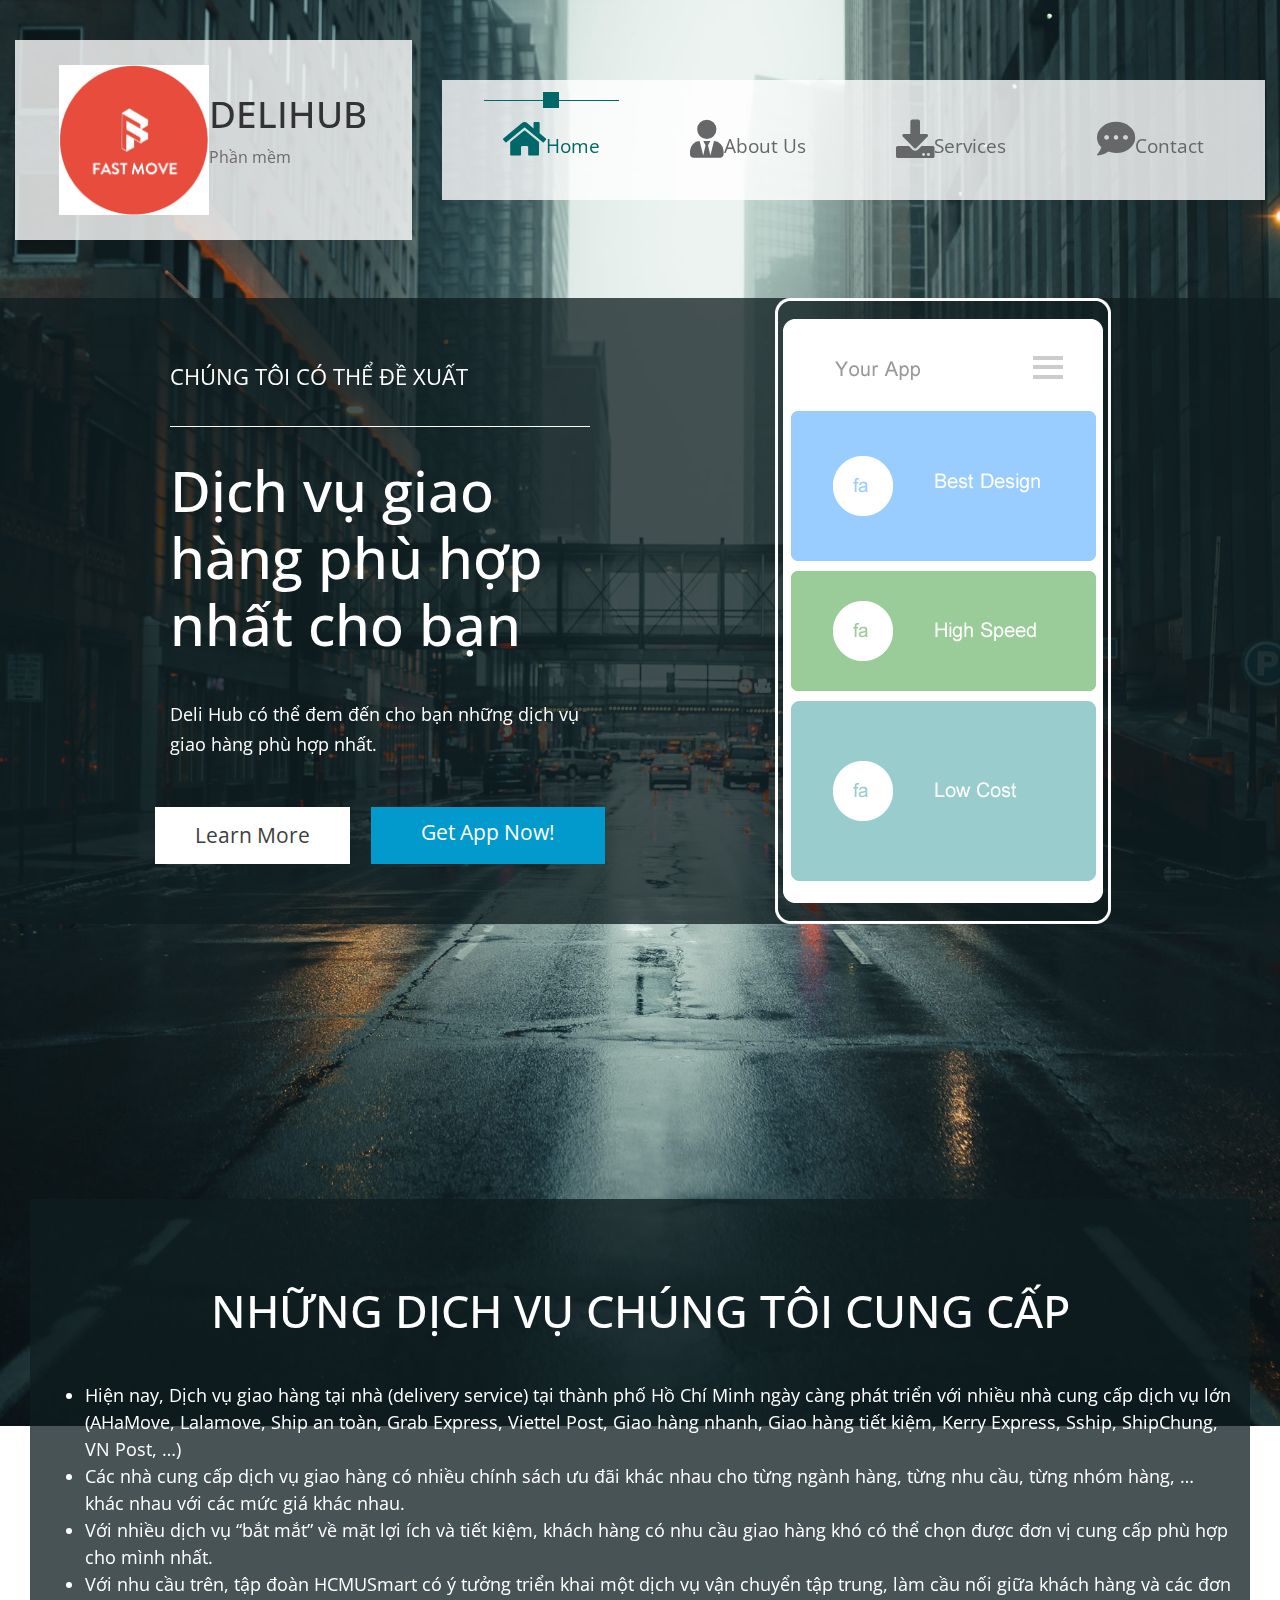
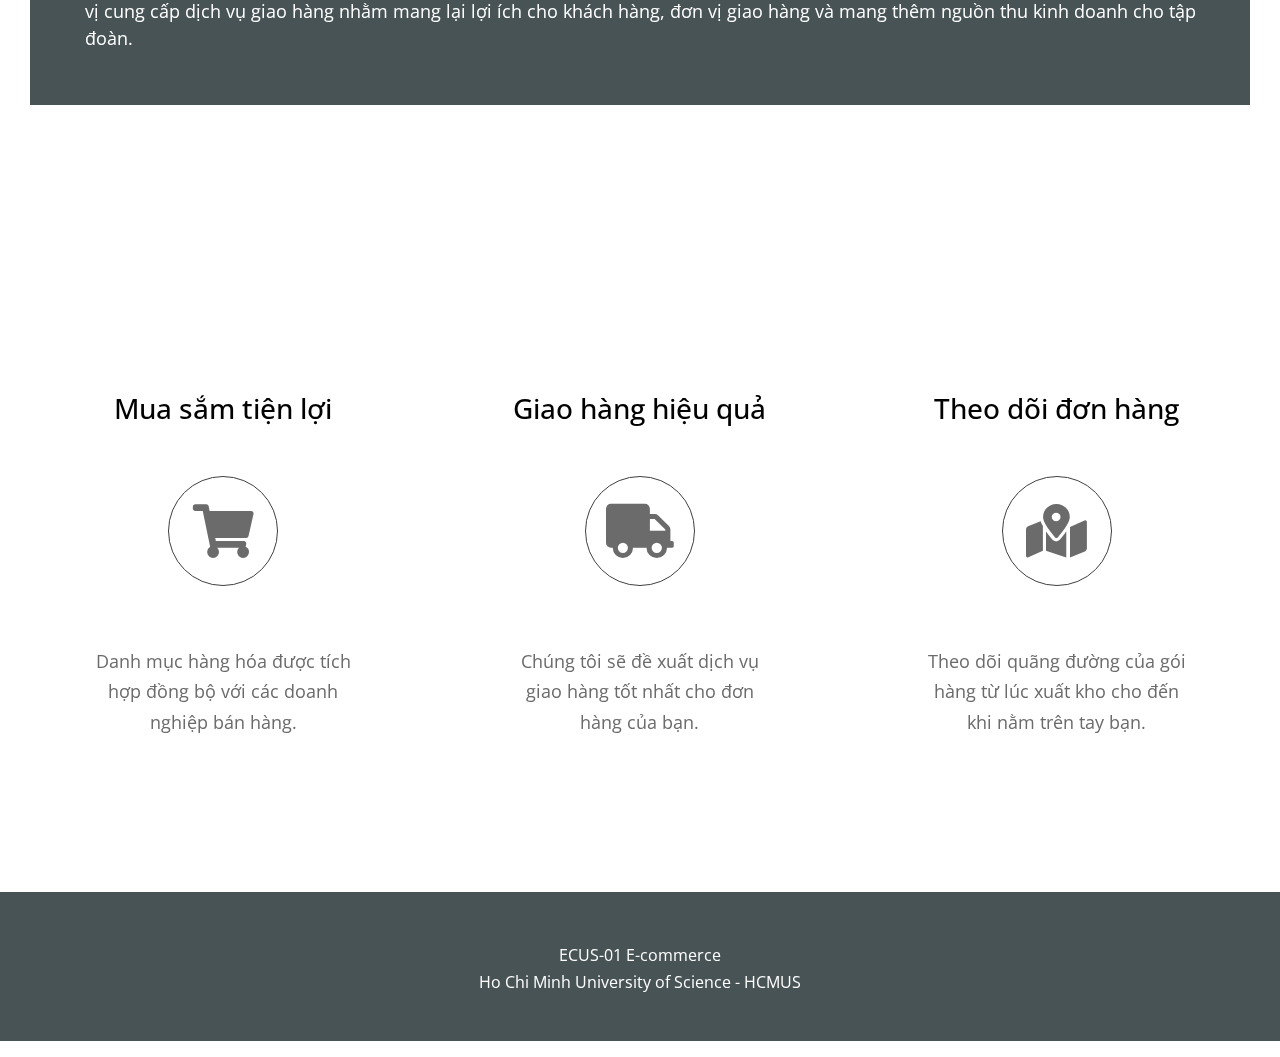
<file: index.html>
<!DOCTYPE html>
<html lang="en">
  <head>
    <meta charset="UTF-8" />
    <meta name="viewport" content="width=device-width, initial-scale=1.0" />
    <meta http-equiv="X-UA-Compatible" content="ie=edge" />
    <title>DeliHub - App Landing Page</title>

    <link rel="stylesheet" href="https://fonts.googleapis.com/css?family=Open+Sans:400,600" />
    <link rel="stylesheet" href="css/all.min.css" />
    <link rel="stylesheet" href="css/bootstrap.min.css" />
    <link rel="stylesheet" href="css/templatemo-style.css" />
<!--
Parallo Template
https://templatemo.com/tm-534-parallo
-->
  </head>
  <body>
    <div class="parallax-window" data-parallax="scroll" data-image-src="img/bg-01.jpg">
      <div class="container-fluid">
        <div class="row tm-brand-row">
          <div class="col-lg-4 col-11">
            <div class="tm-brand-container tm-bg-white-transparent">
              <!-- <i class="fas fa-2x fa-truck tm-brand-icon"></i> -->
              <img src="img/logo.png" alt="Logo" width="150" height="150">
              <div class="tm-brand-texts">
                <h1 class="text-uppercase tm-brand-name">DeliHub</h1>
                <p class="small">Phần mềm </p>
              </div>
            </div>
          </div>
          <div class="col-lg-8 col-1">
            <div class="tm-nav">
              <nav class="navbar navbar-expand-lg navbar-light tm-bg-white-transparent tm-navbar">
                <button class="navbar-toggler" type="button"
                  data-toggle="collapse" data-target="#navbarNav"
                  aria-controls="navbarNav" aria-expanded="false" aria-label="Toggle navigation">
                  <span class="navbar-toggler-icon"></span>
                </button>
                <div class="collapse navbar-collapse" id="navbarNav">
                  <ul class="navbar-nav">
                    <li class="nav-item green-highlight active">
                      <div class="tm-nav-link-highlight"></div>
                      <a class="nav-link" href="#"><i class="fas fa-2x fa-home"></i>Home <span class="sr-only">(current)</span></a>
                    </li>
                    <li class="nav-item">
                      <div class="tm-nav-link-highlight"></div>
                      <a class="nav-link" href="about.html"><i class="fas fa-2x fa-user-tie"></i>About Us</a>
                    </li>
                    <li class="nav-item">
                      <div class="tm-nav-link-highlight"></div>
                      <a class="nav-link" href="services.html"><i class="fas fa-2x fa-download"></i>Services</a>
                    </li>
                    <li class="nav-item">
                      <div class="tm-nav-link-highlight"></div>
                      <a class="nav-link" href="https://www.facebook.com/FastMove-107982028224667/?ref=page_internal"><i class="fas fa-2x fa-comment-dots"></i>Contact</a>
                    </li>
                  </ul>
                </div>
              </nav>
            </div>
          </div>
        </div>

        <section class="row" id="tmHome">
          <div class="col-12 tm-home-container tm-bg-black-transparent">
            <div class="text-white tm-home-left">
              <p class="text-uppercase tm-slogan">Chúng tôi có thể đề xuất</p>
              <hr class="tm-home-hr" />
              <h2 class="tm-home-title">Dịch vụ giao hàng phù hợp nhất cho bạn</h2>
              <p class="tm-home-text">
                Deli Hub có thể đem đến cho bạn những dịch vụ giao hàng phù hợp nhất.
              </p>
              <div class="row justify-content-around">
                <a href="#tmFeatures" class="col-auto mr-auto btn btn-primary">Learn More</a>
                <a href="services.html" class="col-auto btn btn-secondary">Get App Now!</a>
              </div>
            </div>
            <div class="tm-home-right">
              <img src="img/mobile-screen.png" alt="App on Mobile mockup" />
            </div>
          </div>
        </section>
        <!-- Discription -->
        <div class="row" id="tmFeatures">
          <div class="col-12">
            <div class="parallax-window tm-services-parallax-header"
                 data-parallax="scroll"
                 data-z-index="101"
                 data-image-src="img/coffee-glass.jpg">

                 <div class="tm-bg-black-transparent text-left tm-services-header">
                    <h2 class="text-uppercase text-center tm-services-page-title">Những dịch vụ chúng tôi cung cấp</h2>
                    <p class="tm-services-description mb-0 small">
                      <ul>
                        <li>                      
                          Hiện nay, Dịch vụ giao hàng tại nhà (delivery service) tại thành phố Hồ
                          Chí Minh ngày càng phát triển với nhiều nhà cung cấp dịch vụ lớn
                          (AHaMove, Lalamove, Ship an toàn, Grab Express, Viettel Post, Giao
                          hàng nhanh, Giao hàng tiết kiệm, Kerry Express, Sship, ShipChung, VN
                          Post, …)
                        </li>
                        <li>
                          Các nhà cung cấp dịch vụ giao hàng có nhiều chính sách ưu đãi khác
                          nhau cho từng ngành hàng, từng nhu cầu, từng nhóm hàng, … khác
                          nhau với các mức giá khác nhau.
                        </li>
                        <li>
                          Với nhiều dịch vụ “bắt mắt” về mặt lợi ích và tiết kiệm, khách hàng có
                          nhu cầu giao hàng khó có thể chọn được đơn vị cung cấp phù hợp cho
                          mình nhất. 
                        </li>
                        <li>
                          Với nhu cầu trên, tập đoàn HCMUSmart có ý tưởng triển khai một dịch
                          vụ vận chuyển tập trung, làm cầu nối giữa khách hàng và các đơn vị
                          cung cấp dịch vụ giao hàng nhằm mang lại lợi ích cho khách hàng, đơn
                          vị giao hàng và mang thêm nguồn thu kinh doanh cho tập đoàn.
                        </li>
                      </ul>
                    </p>
                </div>
            </div>
          </div>  
        </div> 
        <!-- Features -->
        <div class="row" id="tmFeatures">
          <div class="col-lg-4">
            <div class="tm-bg-white-transparent tm-feature-box">
            <h3 class="tm-feature-name">Mua sắm tiện lợi</h3>
            
            <div class="tm-feature-icon-container">
                <i class="fas fa-3x fa-shopping-cart"></i>
            </div>

            <p class="text-center">Danh mục hàng hóa được tích hợp đồng bộ với các doanh nghiệp bán hàng.</p>
            </div>
          </div>

          <div class="col-lg-4">
            <div class="tm-bg-white-transparent tm-feature-box">
                <h3 class="tm-feature-name">Giao hàng hiệu quả</h3>

                <div class="tm-feature-icon-container">
                    <i class="fas fa-3x fa-truck"></i>
                </div>
                <p class="text-center">Chúng tôi sẽ đề xuất dịch vụ giao hàng tốt nhất cho đơn hàng của bạn.
                </p>
            </div>
          </div>

          <div class="col-lg-4">
            <div class="tm-bg-white-transparent tm-feature-box">
                <h3 class="tm-feature-name">Theo dõi đơn hàng</h3>

                <div class="tm-feature-icon-container">
                    <i class="fas fa-3x fa-map-marked-alt"></i>
                </div>
                <p class="text-center">Theo dõi quãng đường của gói hàng từ lúc xuất kho cho đến khi nằm trên tay bạn.
                </p>
            </div>
          </div>
        </div>

        <!-- Page footer -->
        <footer class="row">
          <p class="col-12 text-white text-center tm-copyright-text tm-bg-black-transparent">
            ECUS-01 E-commerce<br> Ho Chi Minh University of Science - HCMUS
          </p>
        </footer>
      </div>
      <!-- .container-fluid -->
    </div>

    <script src="js/jquery.min.js"></script>
    <script src="js/parallax.min.js"></script>
    <script src="js/bootstrap.min.js"></script>
  </body>
</html>
</file>
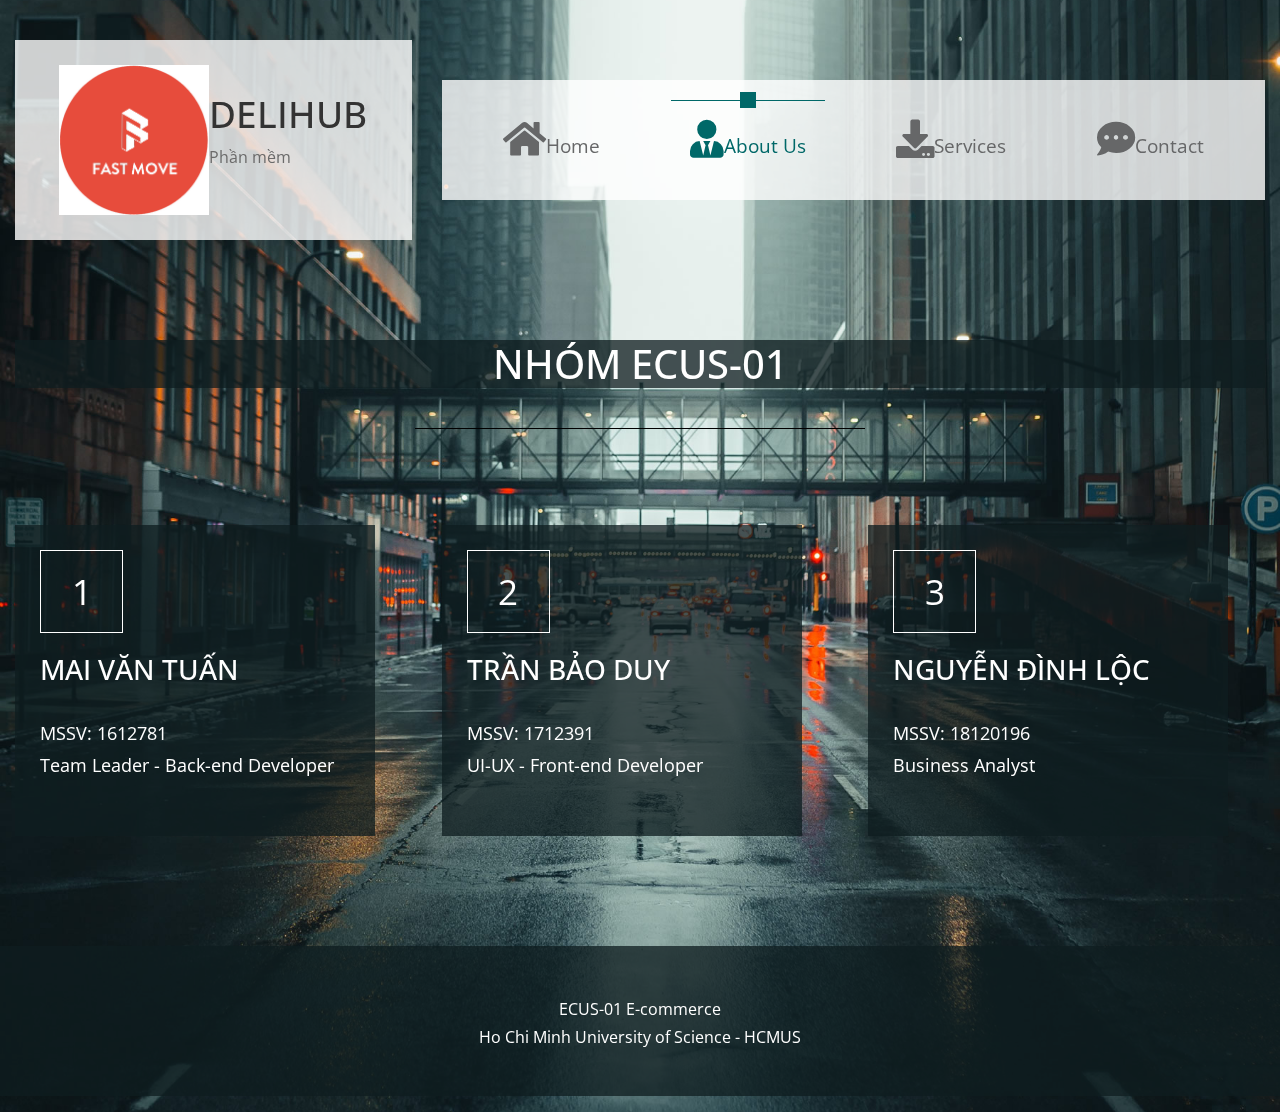
<file: about.html>
<!DOCTYPE html>
<html lang="en">
  <head>
    <meta charset="UTF-8" />
    <meta name="viewport" content="width=device-width, initial-scale=1.0" />
    <meta http-equiv="X-UA-Compatible" content="ie=edge" />
    <title>DeliHub - About Page</title>

    <link rel="stylesheet" href="https://fonts.googleapis.com/css?family=Open+Sans:400,600" />
    <link rel="stylesheet" href="css/all.min.css" />
    <link rel="stylesheet" href="css/bootstrap.min.css" />
    <link rel="stylesheet" href="css/templatemo-style.css" />
  </head>
  <body>
    <div class="parallax-window" data-parallax="scroll" data-image-src="img/bg-01.jpg">
      <div class="container-fluid">
        <div class="row tm-brand-row">
          <div class="col-lg-4 col-11">
            <div class="tm-brand-container tm-bg-white-transparent">
              <!-- <i class="fas fa-2x fa-truck tm-brand-icon"></i> -->
              <img src="img/logo.png" alt="Logo" width="150" height="150">
              <div class="tm-brand-texts">
                <h1 class="text-uppercase tm-brand-name">DeliHub</h1>
                <p class="small">Phần mềm </p>
              </div>
            </div>
          </div>
          <div class="col-lg-8 col-1">
            <div class="tm-nav">
              <nav class="navbar navbar-expand-lg navbar-light tm-bg-white-transparent tm-navbar">
                <button class="navbar-toggler" type="button"
                  data-toggle="collapse" data-target="#navbarNav"
                  aria-controls="navbarNav" aria-expanded="false" aria-label="Toggle navigation">
                  <span class="navbar-toggler-icon"></span>
                </button>
                <div class="collapse navbar-collapse" id="navbarNav">
                  <ul class="navbar-nav">
                    <li class="nav-item ">
                      <div class="tm-nav-link-highlight"></div>
                      <a class="nav-link" href="index.html"><i class="fas fa-2x fa-home"></i>Home </a>
                    </li>
                    <li class="nav-item green-highlight  active">
                      <div class="tm-nav-link-highlight"></div>
                      <a class="nav-link" href="about.html"><i class="fas fa-2x fa-user-tie"></i>About Us <span class="sr-only">(current)</span></a>
                    </li>
                    <li class="nav-item">
                      <div class="tm-nav-link-highlight"></div>
                      <a class="nav-link" href="services.html"><i class="fas fa-2x fa-download"></i>Services</a>
                    </li>
                    <li class="nav-item">
                      <div class="tm-nav-link-highlight"></div>
                      <a class="nav-link" href=""><i class="fas fa-2x fa-comment-dots"></i>Contact</a>
                    </li>
                  </ul>
                </div>
              </nav>
            </div>
          </div>
        </div>

        <!-- About -->
        <section class="row" id="tmAbout">
          <header class="col-12 tm-about-header">
            <h2 class="text-uppercase text-center text-white tm-bg-black-transparent tm-about-page-title">NHÓM ECUS-01</h2>
            <hr class="tm-about-title-hr">
          </header>
          <div class="col-lg-4">
            <div class="tm-bg-black-transparent tm-about-box">
              <div class="tm-about-number-container">1</div>              
              <h3 class="tm-about-name">Mai Văn Tuấn</h3>
              <p class="tm-about-description">
                MSSV: 1612781<br>
                Team Leader - Back-end Developer
              </p>
            </div>
          </div>

          <div class="col-lg-4">
            <div class="tm-bg-black-transparent tm-about-box">
              <div class="tm-about-number-container">2</div>              
              <h3 class="tm-about-name">Trần Bảo Duy</h3>
              <p class="tm-about-description">
                MSSV: 1712391<br>
                UI-UX - Front-end Developer
              </p>
            </div>
          </div>

          <div class="col-lg-4">
            <div class="tm-bg-black-transparent tm-about-box">
              <div class="tm-about-number-container">3</div>              
              <h3 class="tm-about-name">Nguyễn Đình Lộc</h3>
              <p class="tm-about-description">
                MSSV: 18120196<br>
                Business Analyst
              </p>
            </div>
          </div>
        </section>
        <!-- Page footer -->
        <footer class="row">
          <p class="col-12 text-white text-center tm-copyright-text tm-bg-black-transparent">
            ECUS-01 E-commerce<br> Ho Chi Minh University of Science - HCMUS
          </p>
        </footer>
      </div>
      <!-- .container-fluid -->
    </div>

    <script src="js/jquery.min.js"></script>
    <script src="js/parallax.min.js"></script>
    <script src="js/bootstrap.min.js"></script>
  </body>
</html>
</file>
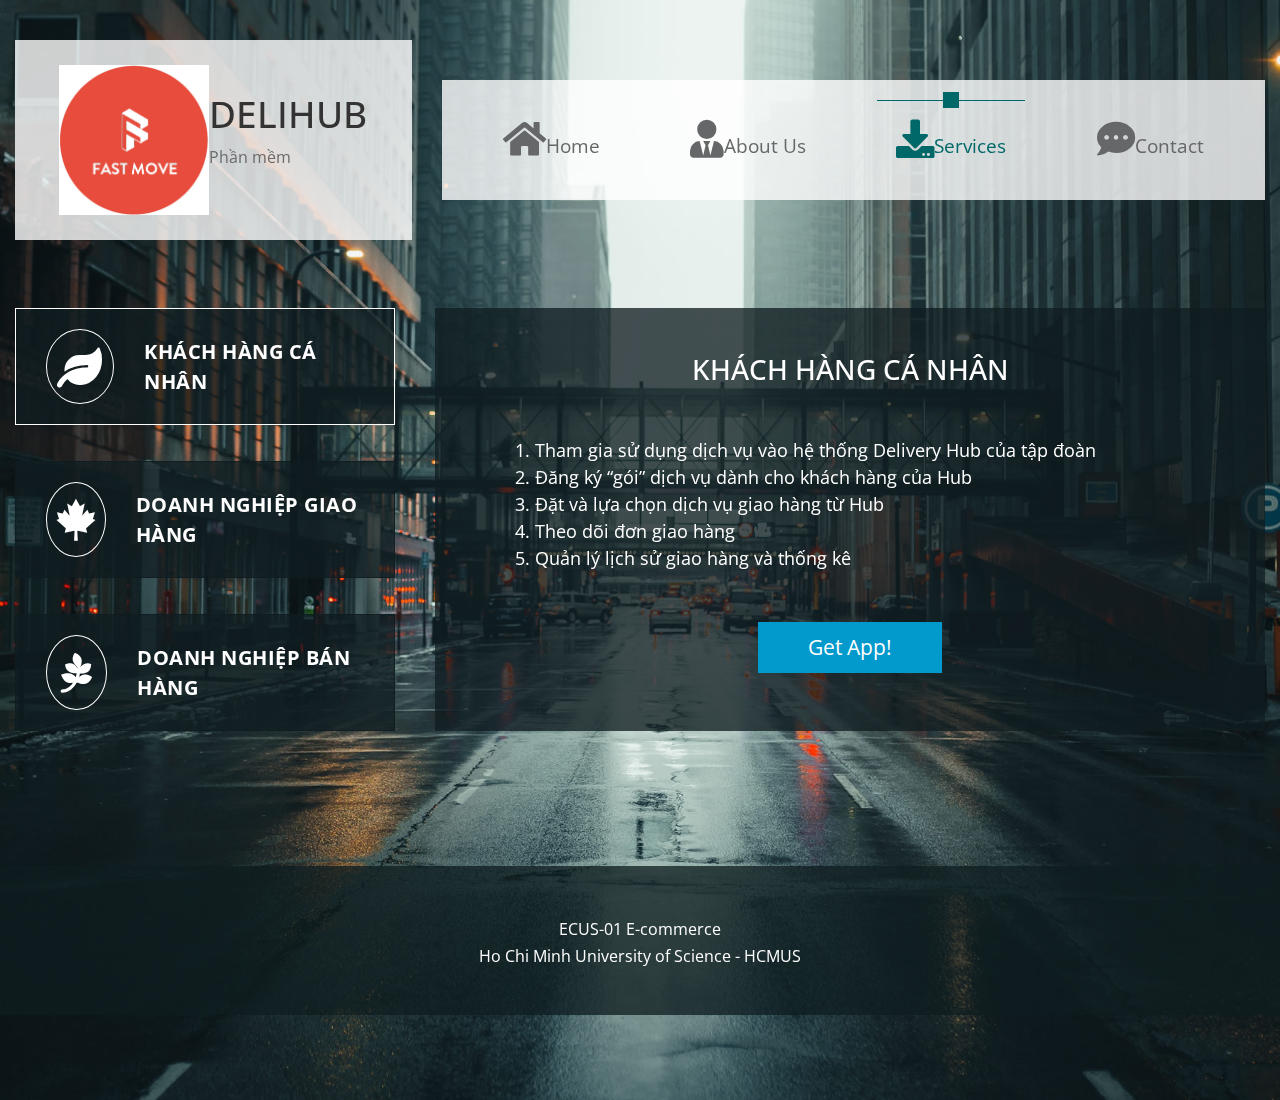
<file: services.html>
<!DOCTYPE html>
<html lang="en">
  <head>
    <meta charset="UTF-8" />
    <meta name="viewport" content="width=device-width, initial-scale=1.0" />
    <meta http-equiv="X-UA-Compatible" content="ie=edge" />
    <title>DeliHub - Services</title>

    <link rel="stylesheet" href="https://fonts.googleapis.com/css?family=Open+Sans:400,600" />
    <link rel="stylesheet" href="css/all.min.css" />
    <link rel="stylesheet" href="css/bootstrap.min.css" />
    <link rel="stylesheet" href="css/templatemo-style.css" />
  </head>
<!--
Parallo Template
https://templatemo.com/tm-534-parallo
-->
  <body id="servicesPage">
    <div class="parallax-window" data-parallax="scroll" data-image-src="img/bg-01.jpg">
      <div class="container-fluid">
        <div class="row tm-brand-row">
          <div class="col-lg-4 col-11">
            <div class="tm-brand-container tm-bg-white-transparent">
              <!-- <i class="fas fa-2x fa-truck tm-brand-icon"></i> -->
              <img src="img/logo.png" alt="Logo" width="150" height="150">
              <div class="tm-brand-texts">
                <h1 class="text-uppercase tm-brand-name">DeliHub</h1>
                <p class="small">Phần mềm </p>
              </div>
            </div>
          </div>
          <div class="col-lg-8 col-1">
            <div class="tm-nav">
              <nav
                class="navbar navbar-expand-lg navbar-light tm-bg-white-transparent tm-navbar">
                <button
                  class="navbar-toggler"
                  type="button"
                  data-toggle="collapse"
                  data-target="#navbarNav"
                  aria-controls="navbarNav"
                  aria-expanded="false"
                  aria-label="Toggle navigation">
                  <span class="navbar-toggler-icon"></span>
                </button>
                <div class="collapse navbar-collapse" id="navbarNav">
                  <ul class="navbar-nav">
                    <li class="nav-item">
                      <div class="tm-nav-link-highlight"></div>
                      <a class="nav-link" href="index.html"><i class="fas fa-2x fa-home"></i>Home</a>
                    </li>
                    <li class="nav-item">
                      <div class="tm-nav-link-highlight"></div>
                      <a class="nav-link" href="about.html"><i class="fas fa-2x fa-user-tie"></i>About Us</a>
                    </li>
                    <li class="nav-item green-highlight active">
                      <div class="tm-nav-link-highlight"></div>
                      <a class="nav-link" href="#"><i class="fas fa-2x fa-download"></i>Services <span class="sr-only">(current)</span></a>
                    </li>
                    <li class="nav-item">
                      <div class="tm-nav-link-highlight"></div>
                      <a class="nav-link" href="#"><i class="fas fa-2x fa-comment-dots"></i>Contact</a>
                    </li>
                  </ul>
                </div>
              </nav>
            </div>
          </div>
        </div>

        <!-- Services header -->
        <section class="row" id="tmServices">
          <div class="col-12 tm-tabs-container">
              <div class="tm-tab-links">
                    <ul class="tabs clearfix" data-tabgroup="first-tab-group">
                        <li><a href="#tab1" class="active">
                            <div class="icon-wrap"><i class="fas fa-2x fa-leaf"></i></div>
                            Khách hàng cá nhân                        
                        </a></li>
                        <li><a href="#tab2" class="">
                            <div class="icon-wrap"><i class="fab fa-2x fa-canadian-maple-leaf"></i></div>
                            Doanh nghiệp giao hàng           
                        </a></li>
                        <li><a href="#tab3" class="">
                            <div class="icon-wrap"><i class="fab fa-2x fa-pagelines"></i></div>
                            Doanh nghiệp bán hàng             
                        </a></li>                    
                    </ul>
                </div>  
                <div class="tm-tab-contents">
                    <div id="first-tab-group" class="tabgroup">
                        <div id="tab1">                            
                            <div class="text-content">
                                <h3 class="tm-service-tab-title text-center text-uppercase">Khách hàng cá nhân </h3>
                                <ol class="tm-service-tab-ol">
                                  <li>Tham gia sử dụng dịch vụ vào hệ thống Delivery Hub của tập đoàn</li>
                                  <li>Đăng ký “gói” dịch vụ dành cho khách hàng của Hub</li>
                                  <li>Đặt và lựa chọn dịch vụ giao hàng từ Hub</li>
                                  <li>Theo dõi đơn giao hàng</li>
                                  <li>Quản lý lịch sử giao hàng và thống kê</li>
                                </ol>
                            </div>
                            <div id="download-btn" class="col text-center">
                              <a href="https://expo.io/@fastmove/FastMove?fbclid=IwAR308xcKVbOQtMB-5bxcKh-vkcf496yyKVRyBNvO1vtxbnxci2NqPCqQ5Q0" class="btn btn-secondary ">Get App!</a>
                            </div>
                        </div>
                        <div id="tab2">                            
                          <div class="text-content">
                              <h3 class="tm-service-tab-title text-center text-uppercase">Doanh nghiệp giao hàng </h3>
                              <ol class="tm-service-tab-ol">
                                <li>Tham gia cung cấp dịch vụ vào hệ thống Delivery Hub của tập đoàn</li>
                                <li>Cung cấp / tích hợp đơn giá vận chuyển với Hub</li>
                                <li>Đăng ký sử dụng “gói” dịch vụ dành cho DN giao hàng của Hub</li>
                                <li>Xử lý đơn hàng cần giao nhận cho khách hàng</li>
                                <li>Theo dõi tình hình kinh doanh trên Hub</li>
                                <li>Hạch toán, đối soát đơn hàng với Hub vào cuối tháng</li>
                                <li>Quản lý khuyến mãi</li>
                              </ol>
                          </div>
                          <div id="download-btn" class="col text-center">
                            <a href="https://expo.io/@fastmove/FastMove?fbclid=IwAR308xcKVbOQtMB-5bxcKh-vkcf496yyKVRyBNvO1vtxbnxci2NqPCqQ5Q0" class="btn btn-secondary ">Get App!</a>
                          </div>
                        </div>
                        <div id="tab3">                            
                          <div class="text-content">
                              <h3 class="tm-service-tab-title text-center text-uppercase">Doanh nghiệp bán hàng </h3>
                              <ol class="tm-service-tab-ol">
                                <li>Tham gia sử dụng dịch vụ của hệ thống (sale channel)</li>
                                <li>Cung cấp/ tích hợp danh mục hàng hóa của doanh nghiệp</li>
                                <li>Đăng ký sử dụng “gói” dịch vụ dành cho DN bán hàng của Hub</li>
                                <li>Kích hoạt/ lựa chọn dịch vụ giao hàng cho doanh nghiệp</li>
                                <li>Quản lý đơn hàng</li>
                                <li>Theo dõi luồng doanh thu của doanh nghiệp</li>
                              </ol>
                          </div>
                          <div id="download-btn" class="col text-center">
                            <a href="https://expo.io/@fastmove/FastMove?fbclid=IwAR308xcKVbOQtMB-5bxcKh-vkcf496yyKVRyBNvO1vtxbnxci2NqPCqQ5Q0" class="btn btn-secondary ">Get App!</a>
                          </div>
                        </div>

                    </div>
                </div>
            </div>     
        </section>

        <!-- Page footer -->
        <footer class="row">
          <p class="col-12 text-white text-center tm-copyright-text tm-bg-black-transparent">
            ECUS-01 E-commerce<br> Ho Chi Minh University of Science - HCMUS
          </p>
        </footer>
      </div>
      <!-- .container-fluid -->
    </div>

    <script src="js/jquery.min.js"></script>
    <script src="js/parallax.min.js"></script>
    <script src="js/bootstrap.min.js"></script>
    <script>
        $(function(){
            $('.tabgroup > div').hide();
            $('.tabgroup > div:first-of-type').show();  
            $('.tabs a').click(function(e){
              e.preventDefault();
              var $this = $(this),
                  tabgroup = '#'+$this.parents('.tabs').data('tabgroup'),
                  others = $this.closest('li').siblings().children('a'),
                  target = $this.attr('href');
              others.removeClass('active');
              $this.addClass('active');
              $(tabgroup).children('div').hide();
              $(target).show();

              // Scroll to tab content (for mobile)
              if($(window).width() < 992) {
                  $('html, body').animate({
                      scrollTop: $("#first-tab-group").offset().top
                  }, 200);    
              }              
            })  
        });
        
    </script>
  </body>
</html>
</file>
<file: css/templatemo-style.css>
/*

Parallo Template

https://templatemo.com/tm-534-parallo

COLOR CODE
Dark Brown: #333333
Green: #006666
Light Blue: #0099CC
Blue: #039bcd
nav link color: #666768

Page 1 Image 1x1 size 400px
3 boxes spacing 60px
Logo size: 400x200
840x120

Home section width: 420

*/

html {
  scroll-behavior: smooth;
}

body {
  font-family: "Open Sans", Arial, Helvetica, sans-serif;
  font-size: 18px;
  font-weight: 400;
  color: #6b6b6b;
  overflow-x: hidden;
}

a,
button {
  transition: all 0.3s ease; 
}

a:hover {
  text-decoration: none;
}

.container-fluid {
  max-width: 1310px;
}

.small,
small {
  font-size: 90%;
}

.parallax-window {
  min-height: 1100px;
  background: transparent;
}

.tm-bg-white-transparent {
  background-color: rgba(255, 255, 255, 0.8);
}

.tm-brand-row {
  align-items: center;
  padding-top: 40px;
  padding-bottom: 28px;
}

.tm-brand-container {
  max-width: 400px;
  height: 200px;
  display: flex;
  align-items: center;
  justify-content: center;
}

.tm-brand-icon {
  width: 79px;
  height: 77px;
  display: flex;
  align-items: center;
  justify-content: center;
  background-color: #333436;
  color: white;
  border-radius: 50%;
  margin-right: 25px;
}

.tm-brand-name {
  font-size: 2.3rem;
  color: #333333;
}

/* Nav */
.tm-navbar {/*   padding: 19px 63px; */max-width: 840px;min-height: 120px;justify-content:;}

.tm-navbar .navbar-nav {
  width: 100%;
  display: flex;
  align-items: center;
  justify-content: space-around;
}


.navbar-expand-lg .navbar-nav .nav-link {
  padding: 19px;
}

.navbar-light .navbar-nav .nav-link,
.navbar-light .navbar-nav .active > .nav-link,
.navbar-light .navbar-nav .nav-link.active,
.navbar-light .navbar-nav .nav-link.show,
.navbar-light .navbar-nav .show > .nav-link {
  color: #666768;
}

.navbar-light .navbar-nav .nav-item.green-highlight.active > .nav-link, 
.navbar-light .navbar-nav .nav-item.green-highlight .nav-link.active, 
.navbar-light .navbar-nav .nav-item.green-highlight .nav-link.show, 
.navbar-light .navbar-nav .nav-item.green-highlight .show > .nav-link {
  color: #006868;
}

.nav-item {
  position: relative;  
}

.nav-link {
  font-size: 1.2rem;
}

.nav-item .tm-nav-link-highlight {
  visibility: hidden;
}

.nav-item:hover .tm-nav-link-highlight,
.nav-item.active .tm-nav-link-highlight {
  visibility: visible;
}

.nav-item .nav-link {
  border-top: 1px solid transparent;
}

.nav-item.active .nav-link,
.nav-item:hover .nav-link {
  border-top-color: #666768;
}

.tm-nav-link-highlight {
  width: 16px;
  height: 16px;
  background-color: #666768;
  position: absolute;
  top: -8px;
  left: calc(50% - 8px);
}

.nav-item.active.green-highlight .nav-link,
.nav-item.green-highlight:hover .nav-link {
  border-top-color: #006868;
}

.nav-item.active.green-highlight
.tm-nav-link-highlight {
  background-color: #006868;
}

/* Home */
#tmHome {
  padding-top: 30px;
  padding-bottom: 68px;
}

.tm-home-left {
  max-width: 420px;
  width: 100%;
  margin-right: 185px;
}

.tm-home-container {
  display: flex;
  align-items: center;
  justify-content: center;
}

.tm-slogan {
  font-size: 1.4rem;
  margin-bottom: 30px;
}

.tm-home-hr {
  border-top-color: white;
  margin-bottom: 30px;
}

.tm-home-title {
  font-size: 3.5rem;
  margin-bottom: 40px;
}

.tm-home-text {
  margin-bottom: 47px;
}

.btn {
  border-radius: 0;
  padding: 13px 40px;
  font-size: 1.3rem;
}

.btn-primary {
  background-color: white;
  border: 0;  
  color: #3E3F40;
}

.btn-primary:hover,
.btn-primary:focus,
.btn-primary:active,
.btn-primary:not(:disabled):not(.disabled).active, 
.btn-primary:not(:disabled):not(.disabled):active, 
.show>.btn-primary.dropdown-toggle {
  background-color: #495057;
  outline: none;
  border: none;
}

/* Features section */
#tmFeatures {
  padding-top: 68px;
  padding-bottom: 60px;
  max-width: 1260px;
  margin-left: auto;
  margin-right: auto;
}

.tm-feature-box {
  max-width: 360px;
  min-height: 480px;
  border-radius: 10px;
  text-align: center;
  padding: 40px 50px;
  margin-left: auto;
  margin-right: auto;
}

.tm-feature-name {
  color: black;
  margin-bottom: 50px;
}

.tm-feature-icon-container {
  width: 110px;
  height: 110px;
  border: 1px solid #3E3F40;
  border-radius: 50%;  
  display: flex;
  align-items: center;
  justify-content: center; 
  margin-left: auto;
  margin-right: auto;
  margin-bottom: 60px;
}

/* Call to Action section */
#tmCallToAction {
  padding-top: 60px;
  padding-bottom: 60px;
}

.tm-bg-white {
  background-color: white;
}

.tm-call-to-action-col {
  display: flex;
  align-items: center;
  max-width: 1230px;
  margin-left: auto;
  margin-right: auto;
  flex-direction:;
}

.tm-call-to-action-image {
  margin-right: 20px;
  width: 400px;
  height: auto;
}

.tm-call-to-action-text {
  padding: 50px 60px;
  min-height: 400px;
  width: calc(100% - 400px);
}

.tm-call-to-action-title {
  margin-bottom: 45px;
}

.tm-call-to-action-description {
  margin-bottom: 55px;
  font-size: 1.1rem;
  
}

p {
  line-height: 1.7;
}

.tm-call-to-action-form {
  display: flex;
}

.tm-email-input {
  padding: 15px;
  margin: 0;
  width: 355px;
  margin-right: 20px;
}

.btn-secondary {
  background-color: #0299CC;
  border: none;
  padding: 10px 50px;
}

.btn-secondary:hover {
  background-color: #0fb7f0;
}

.btn-tertiary {
  background-color: #006868;
  color: white;
  padding: 10px 60px;
}

.btn-tertiary:hover {
  background-color: #099f9f;
  color: white;
}

.tm-copyright-text {
  font-size: 1rem;
  padding-top: 50px;
  padding-bottom: 45px;
}

.tm-copyright-link {
  color: white;
}

.tm-copyright-link:hover {
  color: #0fb7f0;
}

/* About Page */
#tmAbout {
  padding-bottom: 80px;
}

.tm-about-page-title {
  font-size: 2.5rem;
  margin-top: 72px;
  margin-bottom: 40px;
}

.tm-about-box {
  padding: 25px;
  max-width: 360px;
  margin-bottom: 30px;
}

.tm-about-title-hr {
  border-top-color: black;
  max-width: 450px;
  margin-bottom:;
}

.tm-bg-black-transparent {
  background-color: rgba(15, 29, 32, 0.76);
  color: white;
}

.tm-about-header {
  padding-bottom: 80px;
}

.tm-about-number-container {
  width: 83px;
  height: 83px;
  font-size: 2.2rem;
  border: 1px solid white;
  display: flex;
  align-items: center;
  justify-content: center;
  margin-bottom: 20px;
}

.tm-about-name {
  margin-bottom: 30px;
  text-transform: uppercase;
}

.tm-about-description {
  margin-bottom: 30px;
  line-height: 1.8;
}

.tm-app-header {
  max-width: 644px;
  margin-left: auto;
  margin-right: auto;  
  margin-bottom: 60px;
}

#tmAppFeatures {
  padding-top: 80px;
  padding-bottom: 24px;
}

.tm-app-feature-header {
  font-size: 2.8rem;
}

.tm-app-feature-box {
  display: flex;
  align-items: center;
  padding: 50px 40px; 
  margin-bottom: 40px; 
}

.tm-app-feature-icon {
  margin-right: 30px;
  border-radius: 50%;
  border: 1px solid;
  width:  120px;
  height: 120px;
  display: flex;
  align-items: center;
  justify-content: center;
}

.tm-btn-app-feature {
  margin-bottom: 35px;
}

.tm-app-feature-description-box {
  color: #2C3030;
}

.tm-app-feature-title {
  font-size: 2rem;
}

/* Services */
.tm-services-parallax-header {
  min-height: 700px;
  display: flex;
  align-items: center; 
  margin-top: 42px;
  margin-bottom: 22px;
}

.tm-services-header {
  position: relative;
  z-index: 102;
  width: 100%;
  padding: 85px 15px 37px 15px;
}

.tm-services-page-title {
  font-size: 2.8rem;  
  padding-bottom: 37px;
}

.tm-services-detail-box {
  padding: 80px 70px;
  margin-top: 22px;
  margin-bottom: 41px;
}

#tmServices .tabs {
  list-style: none;
  padding: 0;
  margin: 0;
}

.tm-tabs-container {
  display: flex;
  padding-top: 40px;
  padding-bottom: 135px;
}

.tm-tab-links {
  margin-right: 40px;
  width: 380px;
}

.tm-tab-contents {
  width: calc(100% - 420px);

}

#tmServices .tabs li {
  margin-bottom: 36px;
}

#tmServices .tabs li:last-child {
  margin-bottom: 0px;
}

#tmServices .tabs a {
  display: flex;
  align-items: center;  
  text-align: left;
  text-decoration: none;
  text-transform: uppercase;
  letter-spacing: 0.5px;
  background-color: rgba(15, 29, 32, 0.77);
  border: 1px solid rgba(15, 29, 32, 0.77);
  color: white;
  font-size: 20px;
  font-weight: 700;
  padding: 20px 30px;
  transition: all 0.3s;  
}

#tmServices .tabs .icon-wrap {
  width: 75px;
  height: 75px;
  border: 1px solid white;
  border-radius: 50%;  
  display: flex;
  align-items: center;
  justify-content: center;
  margin-right: 30px;
}

#tmServices .tabs .active,
#tmServices .tabs a:hover {
    border-color: white;
    color: #fff!important;
}

#first-tab-group > div {
  background-color: rgba(15, 29, 32, 0.77);
  color: white;
  padding: 45px 60px;
  min-height: 423px;
}

.tm-service-tab-title,
.tm-service-tab-ol {
  margin-bottom: 50px;
}

/* Testimonials */
.tm-testimonials-section {
  padding-top: 45px;
  padding-bottom: 90px;  
  margin-left: -35px;
  margin-right: -35px;
}

.tm-testimonials-header {
  padding: 55px 15px 50px;
}

.tm-testimonials-page-title {
  padding-bottom: 0;
  margin-bottom: 20px;
}

.tm-testimonials-parallax-header {
  min-height: 400px;
  margin-bottom: 45px;
}

.tm-person-img-container {
  margin-bottom: 63px;
}

.tm-testimonial-box {
  padding: 60px 30px 85px;  
  margin-left: 20px;
  margin-right: 20px;
}

.slick-dots {
  bottom: -88px;;
}

.slick-dots li,
.slick-dots li button {
  width: 30px;
  height: 30px;
}

.slick-dots li {  
  margin: 8px;
}

.slick-dots li button {
  font-family: "Font Awesome 5 Free";
  font-size: 1.6em;
  font-weight: 900;
}

.slick-dots li button:before {
  font-family: inherit;
  font-size: inherit;  
  content: "\f45c";
  opacity: 0.5;
}

.slick-dots li.slick-active button:before {
  opacity: 0.85;
}


#tmCallToAction.tm-testimonials-cta {
  padding-bottom: 185px;
}

/* Contact page */
.tm-contact-form {
  height: 100%;
  padding: 67px 115px 67px 70px;  
  margin-right: 5px;
}

.tm-contact-text {
  padding: 58px 95px 100px 80px;  
  margin-left: 5px;
}

.tm-contact-col-left {  
  margin-bottom: 0;
}

.form-group {
  margin-bottom: 50px;
}

.form-control {
  background-color: transparent;
  color: white;
  padding: 25px 20px;
}

.form-control:focus {
  background-color: transparent;
  color: white;
}

.form-control::placeholder { /* Chrome, Firefox, Opera, Safari 10.1+ */
  color: white;
  opacity: 1; /* Firefox */
}

.form-control:-ms-input-placeholder { /* Internet Explorer 10-11 */
  color: white;
}

.form-control::-ms-input-placeholder { /* Microsoft Edge */
  color: white;
}

.tm-contact-row {
  padding-top: 45px;
  padding-bottom: 40px;
}

/* Media Queries */
@media (max-width: 1149px) {
  .tm-call-to-action-text {
    width: calc(100% - 420px);
  }
}

@media (max-width: 1145px) {
  .tm-email-input {
    margin-right: 0;
    margin-bottom: 20px;
    width: 100%;
  }

  .tm-call-to-action-form {
    flex-direction: column;
  }
}

@media (max-width: 991px) {
  .tm-nav {
    position: relative;
  }

  #navbarNav {
        position: absolute;
    top: 80px;
    background-color: rgba(255, 255, 255, 0.9);
    z-index: 1001;
  }

 .tm-navbar {
   background-color: transparent;
   justify-content: flex-end;
 }

 .navbar-toggler {
   background-color: rgba(255,255,255,0.8);
 }

 .tm-home-left {
   margin-right: 50px;
 }

 .tm-feature-box {
   margin-bottom: 20px;
   max-width: 600px;   
 }

 .navbar-expand-lg .navbar-nav .nav-link {
   padding: 14px 19px;
 }

 .tm-about-box,
 .tm-app-feature-box {
   margin-left: auto;
   margin-right: auto;
   max-width: 600px;
 }

 .tm-tabs-container {
   flex-direction: column;
 }

 .tm-tab-links {
   margin-right: 0;
   margin-bottom: 40px;   
 }

 .tm-tab-links,
 .tm-tab-contents {
    margin-left: auto;
    margin-right: auto;
    max-width: 800px;
    width: 100%;
 }

 .tm-contact-col-left {
   margin-bottom: 40px;   
 }


  .tm-contact-form {
    margin-right: 0;
  }
  
 .tm-contact-text {
   margin-left: 0;
 }
 
}

@media (max-width: 849px) {
  .tm-call-to-action-col {
    flex-direction: column;
  }

  .tm-call-to-action-image {
    margin-right: 0;
    margin-bottom: 20px;
  }

  .tm-call-to-action-text {
    width: 100%;
    max-width: 600px;
  }
}

@media (max-width: 767px) {
  .tm-home-container {
    flex-direction: column;
  }

  .tm-home-left {
    margin-bottom: 50px;
    margin-right: 0;
  }
}

@media (max-width: 479px) {
  .tm-app-feature-box {
    flex-direction: column;
  }

  .tm-app-feature-icon {
    margin-right: 0;
    margin-bottom: 30px;
  }

  .slick-dots {
    width: 300px;
    left: 0;
    right: 0;
    margin-left: auto;
    margin-right: auto;
    bottom: -80px;        
  }

  .slick-dots li {
    margin: 8px;
  }

  .tm-contact-form {
    padding: 45px;
  }

  .tm-contact-text {
    padding: 60px;
  }
}
</file>
